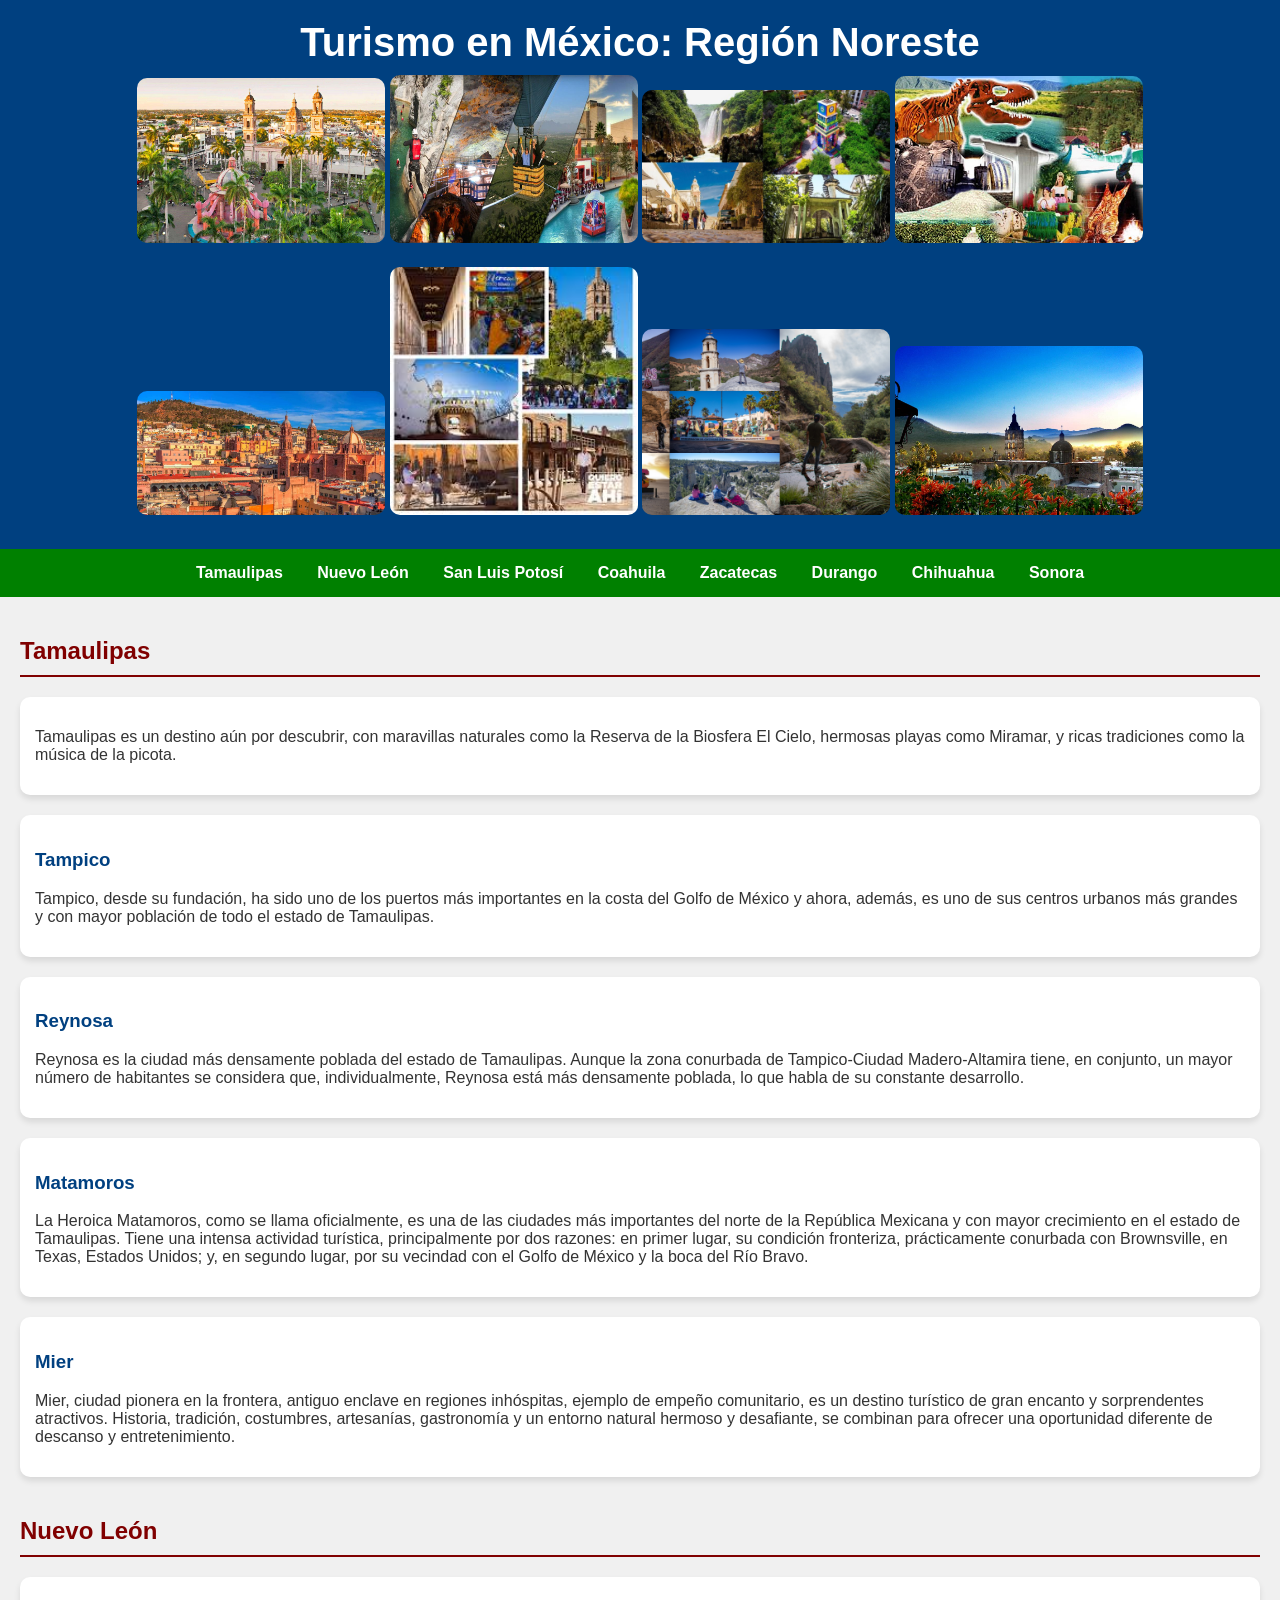
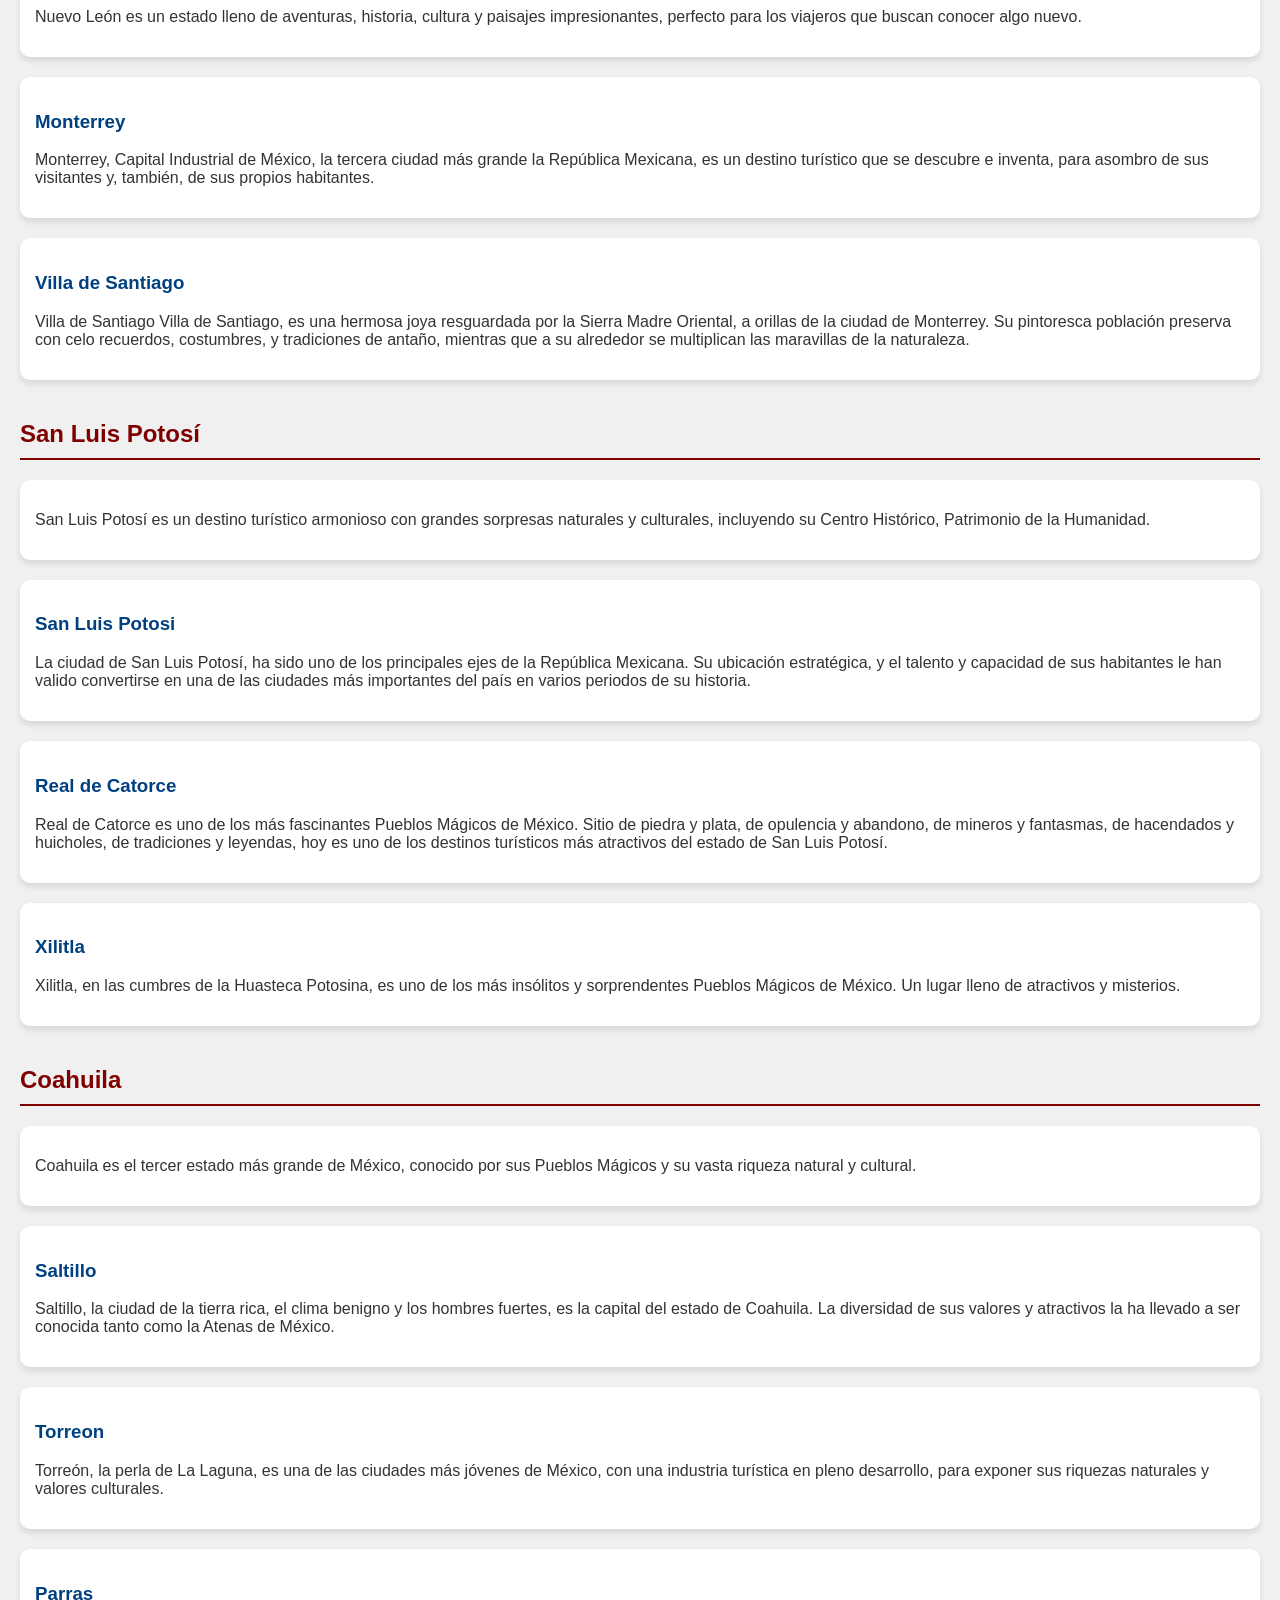
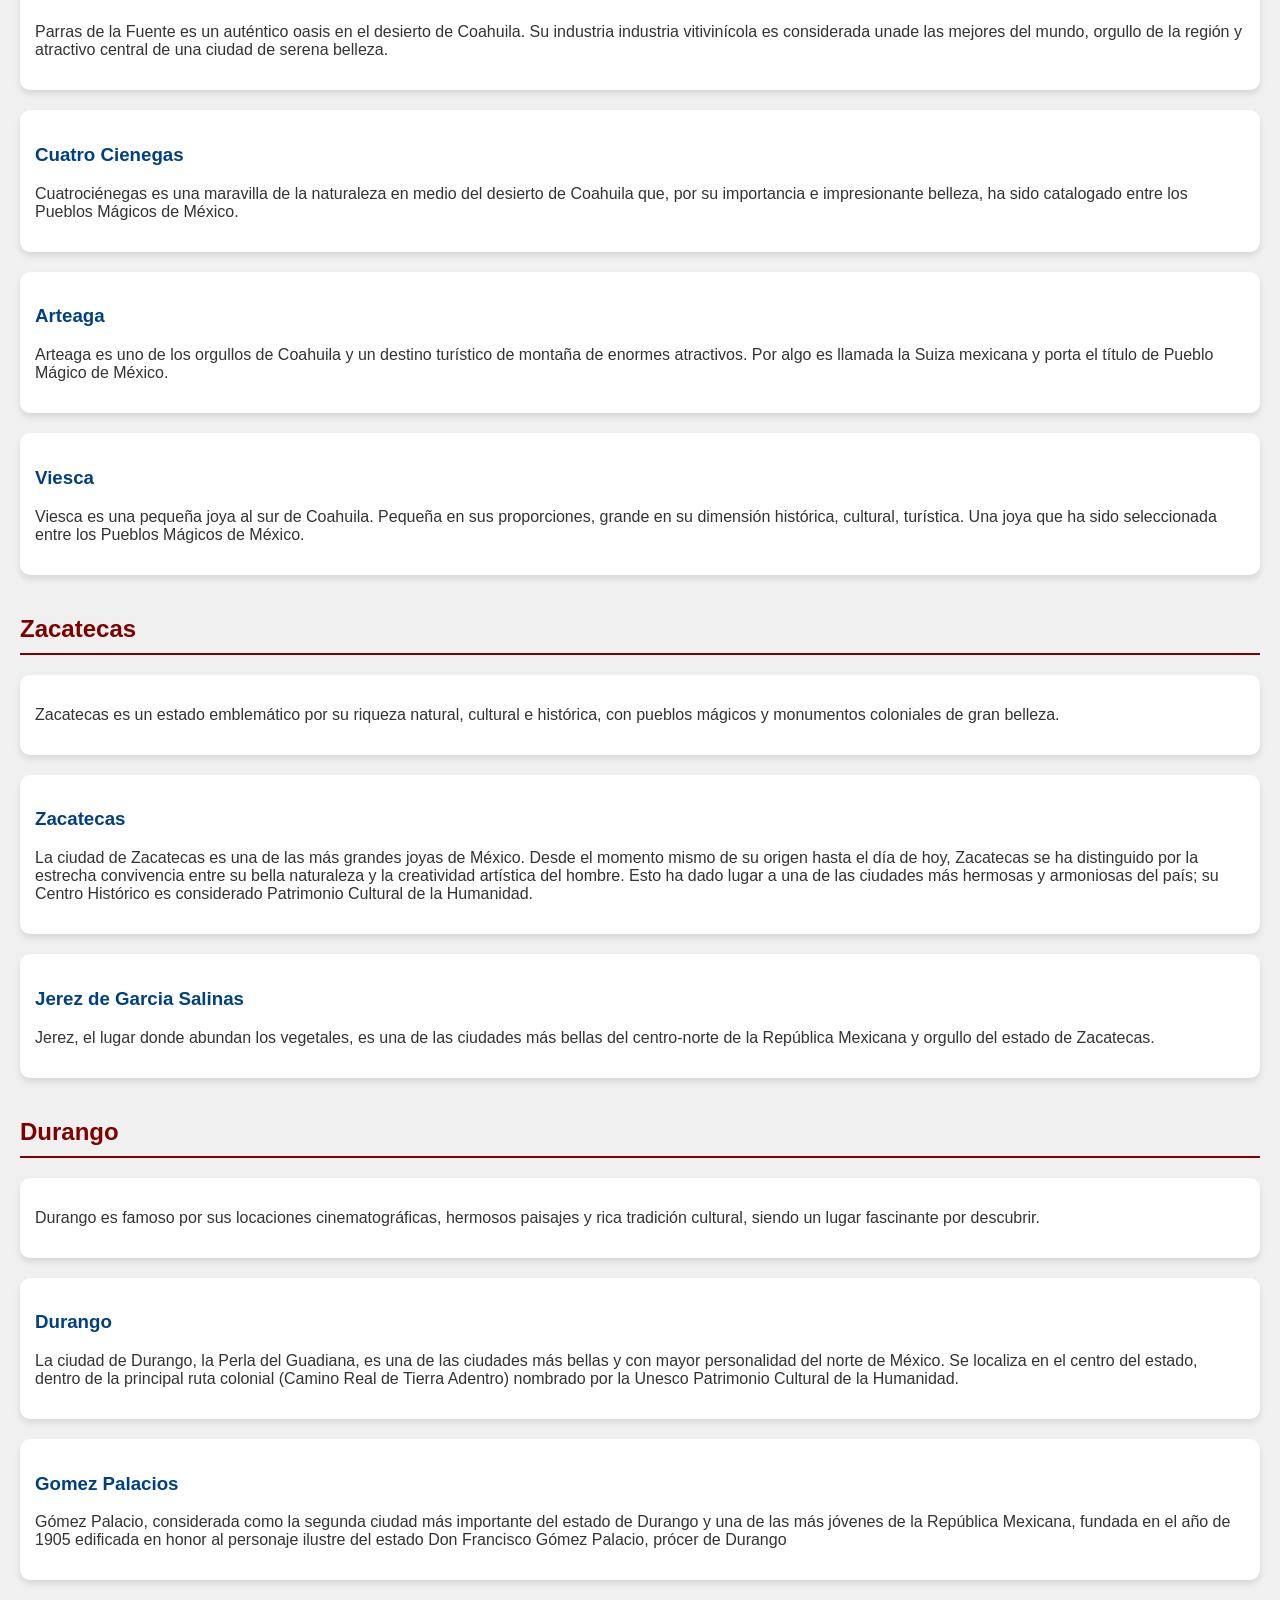
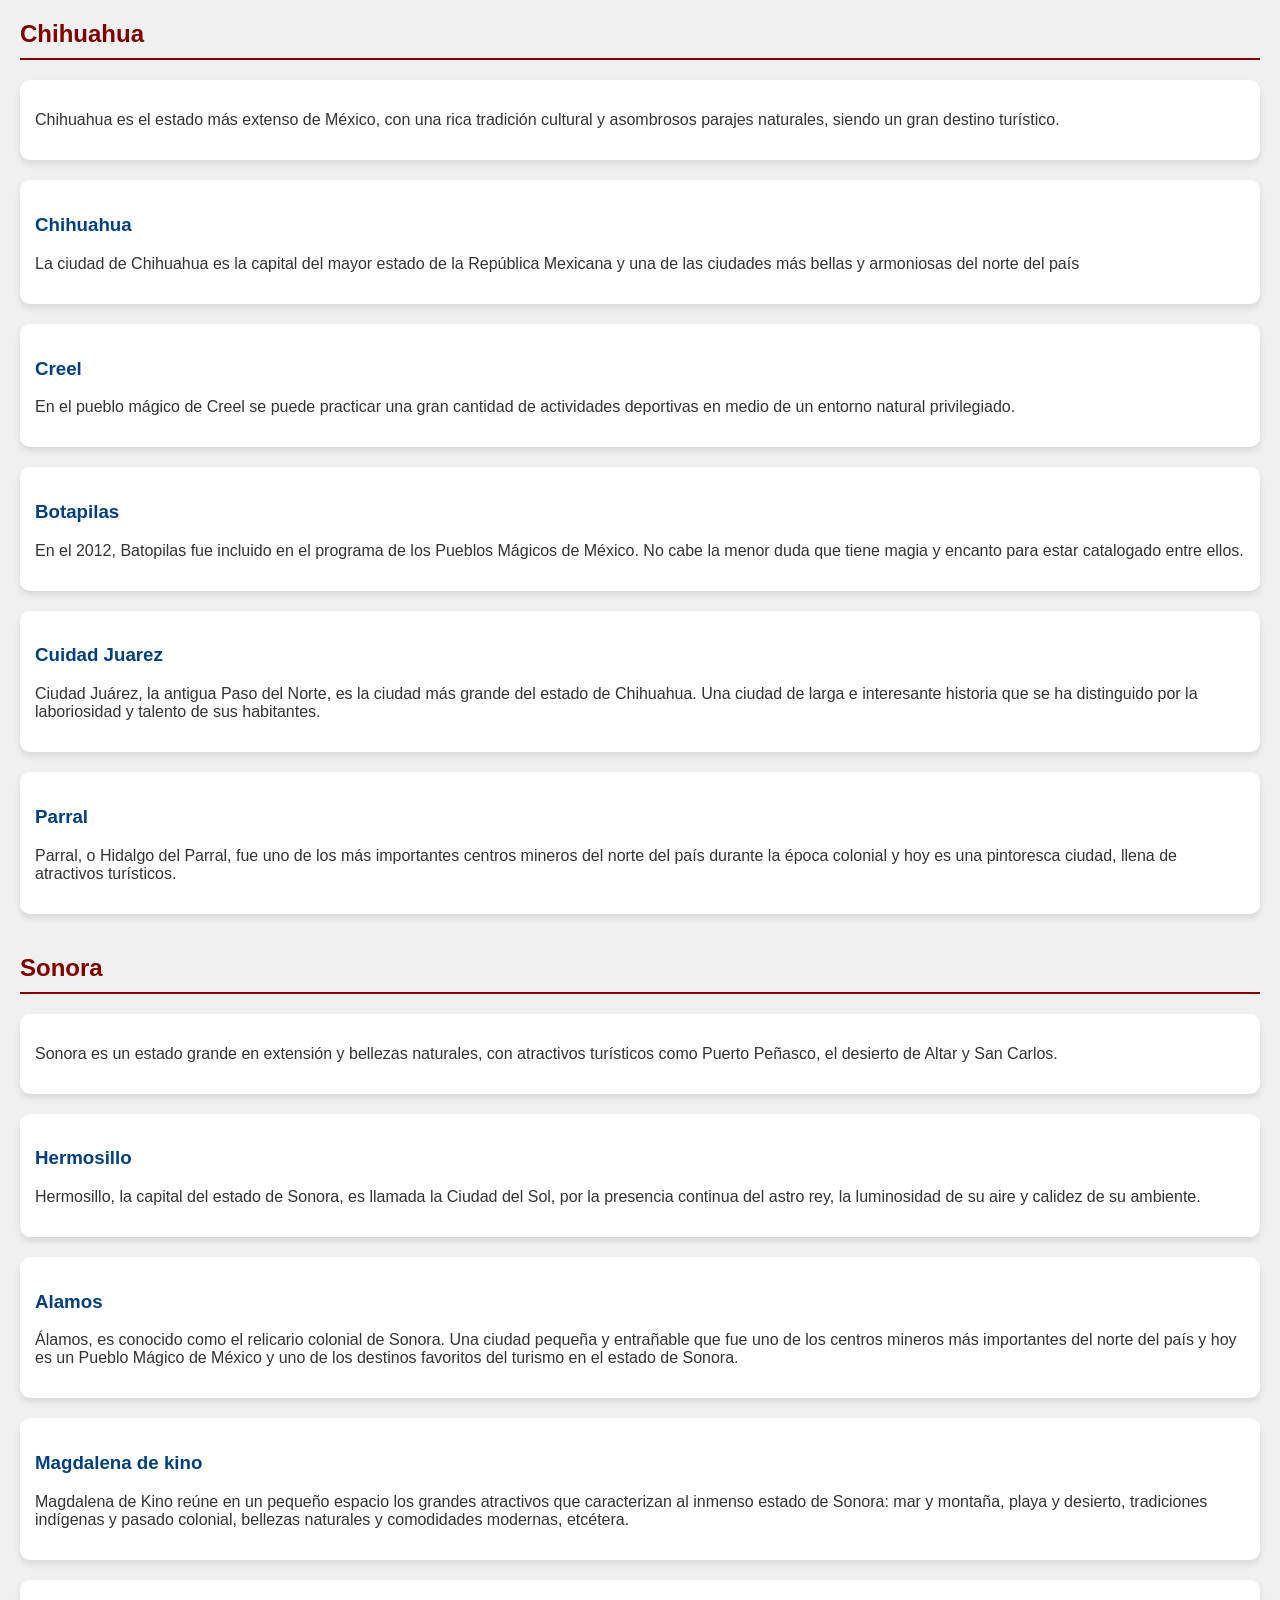
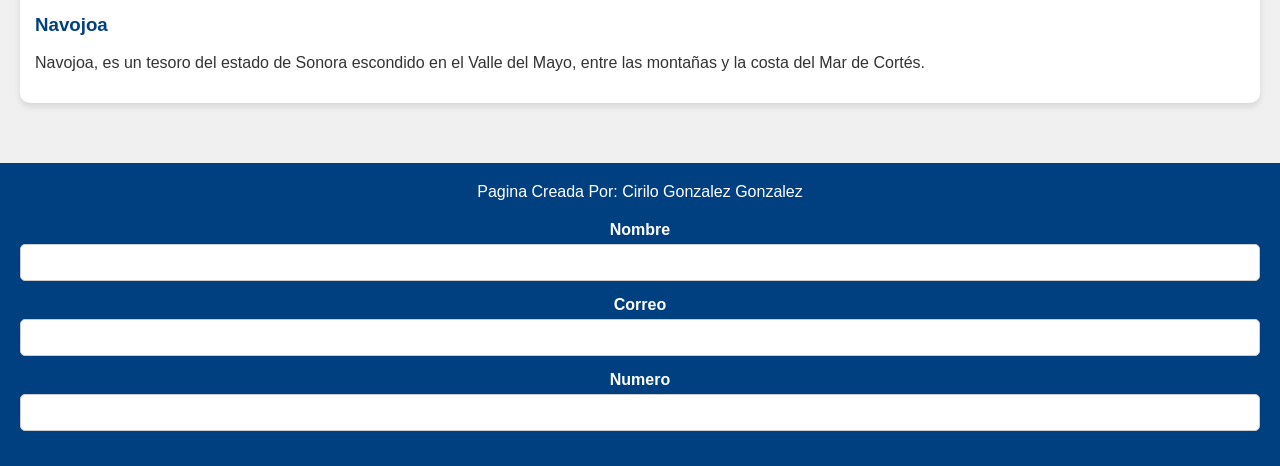
<file: index.html>
<!DOCTYPE html>
<html lang="es">
<head>
    <meta charset="UTF-8">
    <meta name="viewport" content="width=device-width, initial-scale=1.0">
    <link rel="stylesheet" href="style.css">
    <title>Turismo en México - Región Noreste</title>
</head>
<body>
    <header>
        <h1>Turismo en México: Región Noreste</h1>
        <img src="Image/Tamaulipas-Cover-01.jpg" alt="Tamaulipas">
        <img src="Image/NuevoLeon_Home_960x651 (2).jpg" alt="Nuevo León">
        <img src="Image/pueblos_mxgicos_de_san_luis_potosx_en_la_loterxa_nacional_1.jpg" alt="San Luis Potosi">
        <img src="Image/coahuila-turismo.jpg" alt="Coahuila">
        <img src="Image/Ciudad-de-Zacatecas-3.webp" alt="Zacatecas">
        <img src="Image/images.jfif" alt="Durango">
        <img src="Image/pueblos_magicos_chihuahua_cortesia.jpg_1757582420.jpg" alt="Chihuahua">
        <img src="Image/Sonora_Alamos_Home_960x651.jpg" alt="Sonora">
    </header>
    <nav>
        <ul>
            <li><a href="#Tamaulipas">Tamaulipas</a></li>
            <li><a href="#Nuevo-Leon">Nuevo León</a></li>
            <li><a href="#San-Luis-Potosi">San Luis Potosí</a></li>
            <li><a href="#Coahuila">Coahuila</a></li>
            <li><a href="#Zacatecas">Zacatecas</a></li>
            <li><a href="#Durango">Durango</a></li>
            <li><a href="#Chihuahua">Chihuahua</a></li>
            <li><a href="#Sonora">Sonora</a></li>
        </ul>
    </nav>
    <main>
        <section id="Tamaulipas">
            <h2>Tamaulipas</h2>
            <article><p>Tamaulipas es un destino aún por descubrir, con maravillas naturales como la Reserva de la Biosfera El Cielo, hermosas playas como Miramar, y ricas tradiciones como la música de la picota.
            </p></article>
            <article><h3>Tampico</h3>
            <p>Tampico, desde su fundación, ha sido uno de los puertos más importantes en la costa del Golfo de México y ahora, además, es uno de sus centros urbanos más grandes y con mayor población de todo el estado de Tamaulipas.</p></article>
            <article><h3>Reynosa</h3>
            <p>Reynosa es la ciudad más densamente poblada del estado de Tamaulipas. Aunque la zona conurbada de Tampico-Ciudad Madero-Altamira tiene, en conjunto, un mayor número de habitantes se considera que, individualmente, Reynosa está más densamente poblada, lo que habla de su constante desarrollo.</p></article>
            <article><h3>Matamoros</h3>
            <p>La Heroica Matamoros, como se llama oficialmente, es una de las ciudades más importantes del norte de la República Mexicana y con mayor crecimiento en el estado de Tamaulipas. Tiene una intensa actividad turística, principalmente por dos razones: en primer lugar, su condición fronteriza, prácticamente conurbada con Brownsville, en Texas, Estados Unidos; y, en segundo lugar, por su vecindad con el Golfo de México y la boca del Río Bravo.</p></article>
            <article><h3>Mier</h3>
            <p>Mier, ciudad pionera en la frontera, antiguo enclave en regiones inhóspitas, ejemplo de empeño comunitario, es un destino turístico de gran encanto y sorprendentes atractivos. Historia, tradición, costumbres, artesanías, gastronomía y un entorno natural hermoso y desafiante, se combinan para ofrecer una oportunidad diferente de descanso y entretenimiento.</p></article>
        </section>
        <section id="Nuevo-Leon">
            <h2>Nuevo León</h2>
            <article><p>Nuevo León es un estado lleno de aventuras, historia, cultura y paisajes impresionantes, perfecto para los viajeros que buscan conocer algo nuevo.</p></article>
            <article><h3>Monterrey</h3>
            <p>Monterrey, Capital Industrial de México, la tercera ciudad más grande la República Mexicana, es un destino turístico que se descubre e inventa, para asombro de sus visitantes y, también, de sus propios habitantes.</p></article>
            <article> <h3>Villa de Santiago</h3>
            <p>Villa de Santiago
                Villa de Santiago, es una hermosa joya resguardada por la Sierra Madre Oriental, a orillas de la ciudad de Monterrey. Su pintoresca población preserva con celo recuerdos, costumbres, y tradiciones de antaño, mientras que a su alrededor se multiplican las maravillas de la naturaleza.</p></article>
        </section>
        <section id="San-Luis-Potosi">
            <h2>San Luis Potosí</h2>
            <article><p>San Luis Potosí es un destino turístico armonioso con grandes sorpresas naturales y culturales, incluyendo su Centro Histórico, Patrimonio de la Humanidad.</p></article>
            <article> <h3>San Luis Potosi</h3>
            <p>La ciudad de San Luis Potosí, ha sido uno de los principales ejes de la República Mexicana. Su ubicación estratégica, y el talento y capacidad de sus habitantes le han valido convertirse en una de las ciudades más importantes del país en varios periodos de su historia.</p></article>
           <article><h3>Real de Catorce</h3>
            <p>Real de Catorce es uno de los más fascinantes Pueblos Mágicos de México. Sitio de piedra y plata, de opulencia y abandono, de mineros y fantasmas, de hacendados y huicholes, de tradiciones y leyendas, hoy es uno de los destinos turísticos más atractivos del estado de San Luis Potosí.</p></article>
            <article> <h3>Xilitla</h3>
            <p>Xilitla, en las cumbres de la Huasteca Potosina, es uno de los más insólitos y sorprendentes Pueblos Mágicos de México. Un lugar lleno de atractivos y misterios.</p></article>
        </section>
        <section id="Coahuila">
            <h2>Coahuila</h2>
            <article><p>Coahuila es el tercer estado más grande de México, conocido por sus Pueblos Mágicos y su vasta riqueza natural y cultural.</p></article>
            <article> <h3>Saltillo</h3>
            <p>Saltillo, la ciudad de la tierra rica, el clima benigno y los hombres fuertes, es la capital del estado de Coahuila. La diversidad de sus valores y atractivos la ha llevado a ser conocida tanto como la Atenas de México.</p></article>
           <article><h3>Torreon</h3>
            <p>Torreón, la perla de La Laguna, es una de las ciudades más jóvenes de México, con una industria turística en pleno desarrollo, para exponer sus riquezas naturales y valores culturales.</p></article>
            <article><h3>Parras</h3>
            <p>Parras de la Fuente es un auténtico oasis en el desierto de Coahuila. Su industria industria vitivinícola es considerada unade las mejores del mundo, orgullo de la región y atractivo central de una ciudad de serena belleza.</p></article>
            <article> <h3>Cuatro Cienegas</h3>
            <p>Cuatrociénegas es una maravilla de la naturaleza en medio del desierto de Coahuila que, por su importancia e impresionante belleza, ha sido catalogado entre los Pueblos Mágicos de México.</p></article>
           <article><h3>Arteaga</h3>
            <p>Arteaga es uno de los orgullos de Coahuila y un destino turístico de montaña de enormes atractivos. Por algo es llamada la Suiza mexicana y porta el título de Pueblo Mágico de México.</p></article>
            <article> <h3>Viesca</h3>
            <p>Viesca es una pequeña joya al sur de Coahuila. Pequeña en sus proporciones, grande en su dimensión histórica, cultural, turística. Una joya que ha sido seleccionada entre los Pueblos Mágicos de México.</p></article>
        </section>
        <section id="Zacatecas">
            <h2>Zacatecas</h2>
            <article><p>Zacatecas es un estado emblemático por su riqueza natural, cultural e histórica, con pueblos mágicos y monumentos coloniales de gran belleza.</p></article>
            <article><h3>Zacatecas</h3>
            <p>La ciudad de Zacatecas es una de las más grandes joyas de México. Desde el momento mismo de su origen hasta el día de hoy, Zacatecas se ha distinguido por la estrecha convivencia entre su bella naturaleza y la creatividad artística del hombre. Esto ha dado lugar a una de las ciudades más hermosas y armoniosas del país; su Centro Histórico es considerado Patrimonio Cultural de la Humanidad.</p></article>
            <article><h3>Jerez de Garcia Salinas</h3>
            <p>Jerez, el lugar donde abundan los vegetales, es una de las ciudades más bellas del centro-norte de la República Mexicana y orgullo del estado de Zacatecas.</p></article>   
        </section>
        <section id="Durango">
            <h2>Durango</h2>
            <article><p>Durango es famoso por sus locaciones cinematográficas, hermosos paisajes y rica tradición cultural, siendo un lugar fascinante por descubrir.</p></article>
            <article> <h3>Durango</h3>
            <p>La ciudad de Durango, la Perla del Guadiana, es una de las ciudades más bellas y con mayor personalidad del norte de México. Se localiza en el centro del estado, dentro de la principal ruta colonial (Camino Real de Tierra Adentro) nombrado por la Unesco Patrimonio Cultural de la Humanidad.</p></article>
           <article><h3>Gomez Palacios</h3>
            <p>Gómez Palacio, considerada como la segunda ciudad más importante del estado de Durango y una de las más jóvenes de la República Mexicana, fundada en el año de 1905 edificada en honor al personaje ilustre del estado Don Francisco Gómez Palacio, prócer de Durango
            </p></article>
        </section>
        <section id="Chihuahua">
            <h2>Chihuahua</h2>
            <article> <p>Chihuahua es el estado más extenso de México, con una rica tradición cultural y asombrosos parajes naturales, siendo un gran destino turístico.</p></article>
           <article><h3>Chihuahua</h3>
            <p>La ciudad de Chihuahua es la capital del mayor estado de la República Mexicana y una de las ciudades más bellas y armoniosas del norte del país</p></article>
            <article><h3>Creel</h3>
            <p>En el pueblo mágico de Creel se puede practicar una gran cantidad de actividades deportivas en medio de un entorno natural privilegiado.</p></article>
            <article><h3>Botapilas</h3>
            <p>En el 2012, Batopilas fue incluido en el programa de los Pueblos Mágicos de México. No cabe la menor duda que tiene magia y encanto para estar catalogado entre ellos.</p></article>
            <article><h3>Cuidad Juarez</h3>
            <p>Ciudad Juárez, la antigua Paso del Norte, es la ciudad más grande del estado de Chihuahua. Una ciudad de larga e interesante historia que se ha distinguido por la laboriosidad y talento de sus habitantes.</p></article>
            <article>  <h3>Parral</h3>
            <p>Parral, o Hidalgo del Parral, fue uno de los más importantes centros mineros del norte del país durante la época colonial y hoy es una pintoresca ciudad, llena de atractivos turísticos.</p></article>
        </section>
        <section id="Sonora">
            <h2>Sonora</h2>
            <article><p>Sonora es un estado grande en extensión y bellezas naturales, con atractivos turísticos como Puerto Peñasco, el desierto de Altar y San Carlos.</p></article>
            <article><h3>Hermosillo</h3>
            <p>Hermosillo, la capital del estado de Sonora, es llamada la Ciudad del Sol, por la presencia continua del astro rey, la luminosidad de su aire y calidez de su ambiente.</p></article>
            <article><h3>Alamos</h3>
            <p>Álamos, es conocido como el relicario colonial de Sonora. Una ciudad pequeña y entrañable que fue uno de los centros mineros más importantes del norte del país y hoy es un Pueblo Mágico de México y uno de los destinos favoritos del turismo en el estado de Sonora.</p></article>
            <article><h3>Magdalena de kino</h3>
            <p>Magdalena de Kino reúne en un pequeño espacio los grandes atractivos que caracterizan al inmenso estado de Sonora: mar y montaña, playa y desierto, tradiciones indígenas y pasado colonial, bellezas naturales y comodidades modernas, etcétera.</p></article>
            <article><h3>Navojoa</h3>
            <p>Navojoa, es un tesoro del estado de Sonora escondido en el Valle del Mayo, entre las montañas y la costa del Mar de Cortés.</p></article>
        </section>
    </main>
    <footer>
        <p>Pagina Creada Por: Cirilo Gonzalez Gonzalez</p>
        <form action="">
            <label for="firstName">Nombre</label>
            <input type="text" name="firstName" id="">
            <label for="e-mail">Correo</label>
            <input type="email" name="e-mail" id="">
            <label for="Cel">Numero</label>
            <input type="number" name="Cel" id="">
        </form>
    </footer>
</body>
</html>
</file>
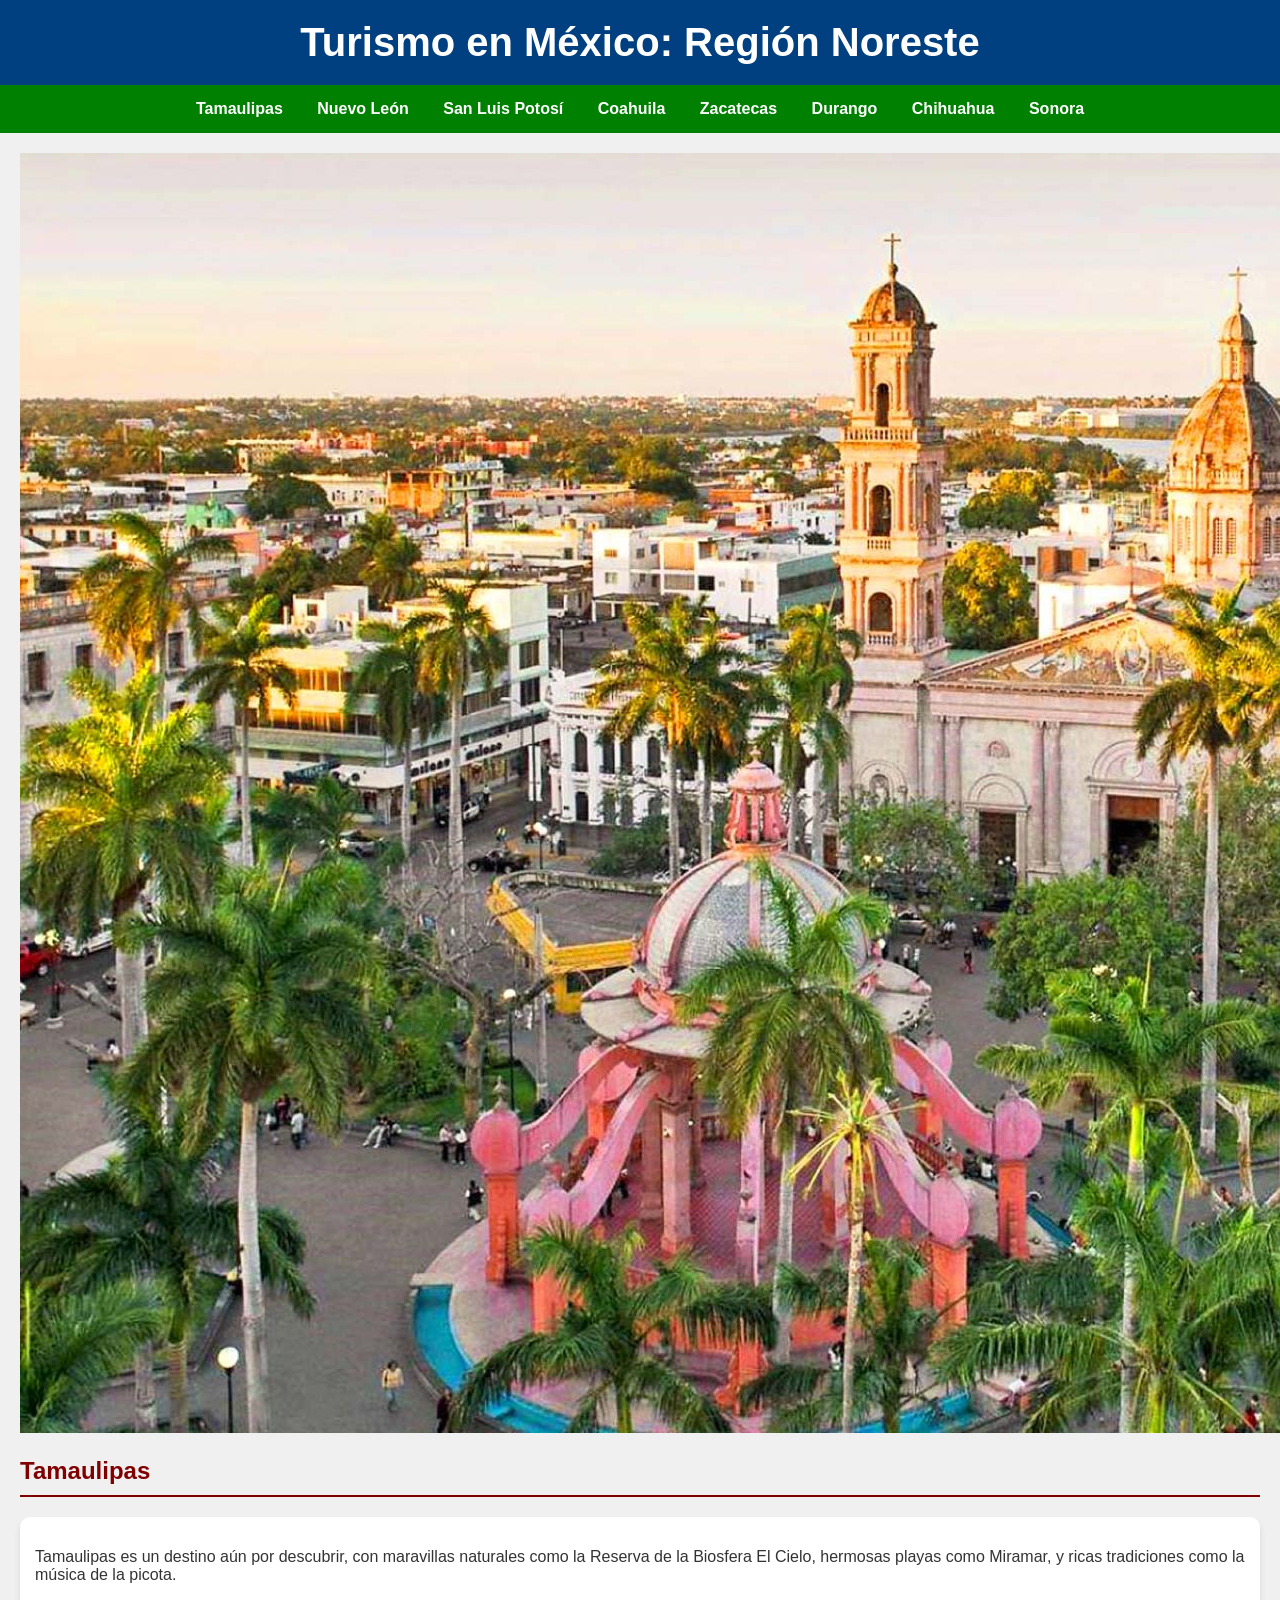
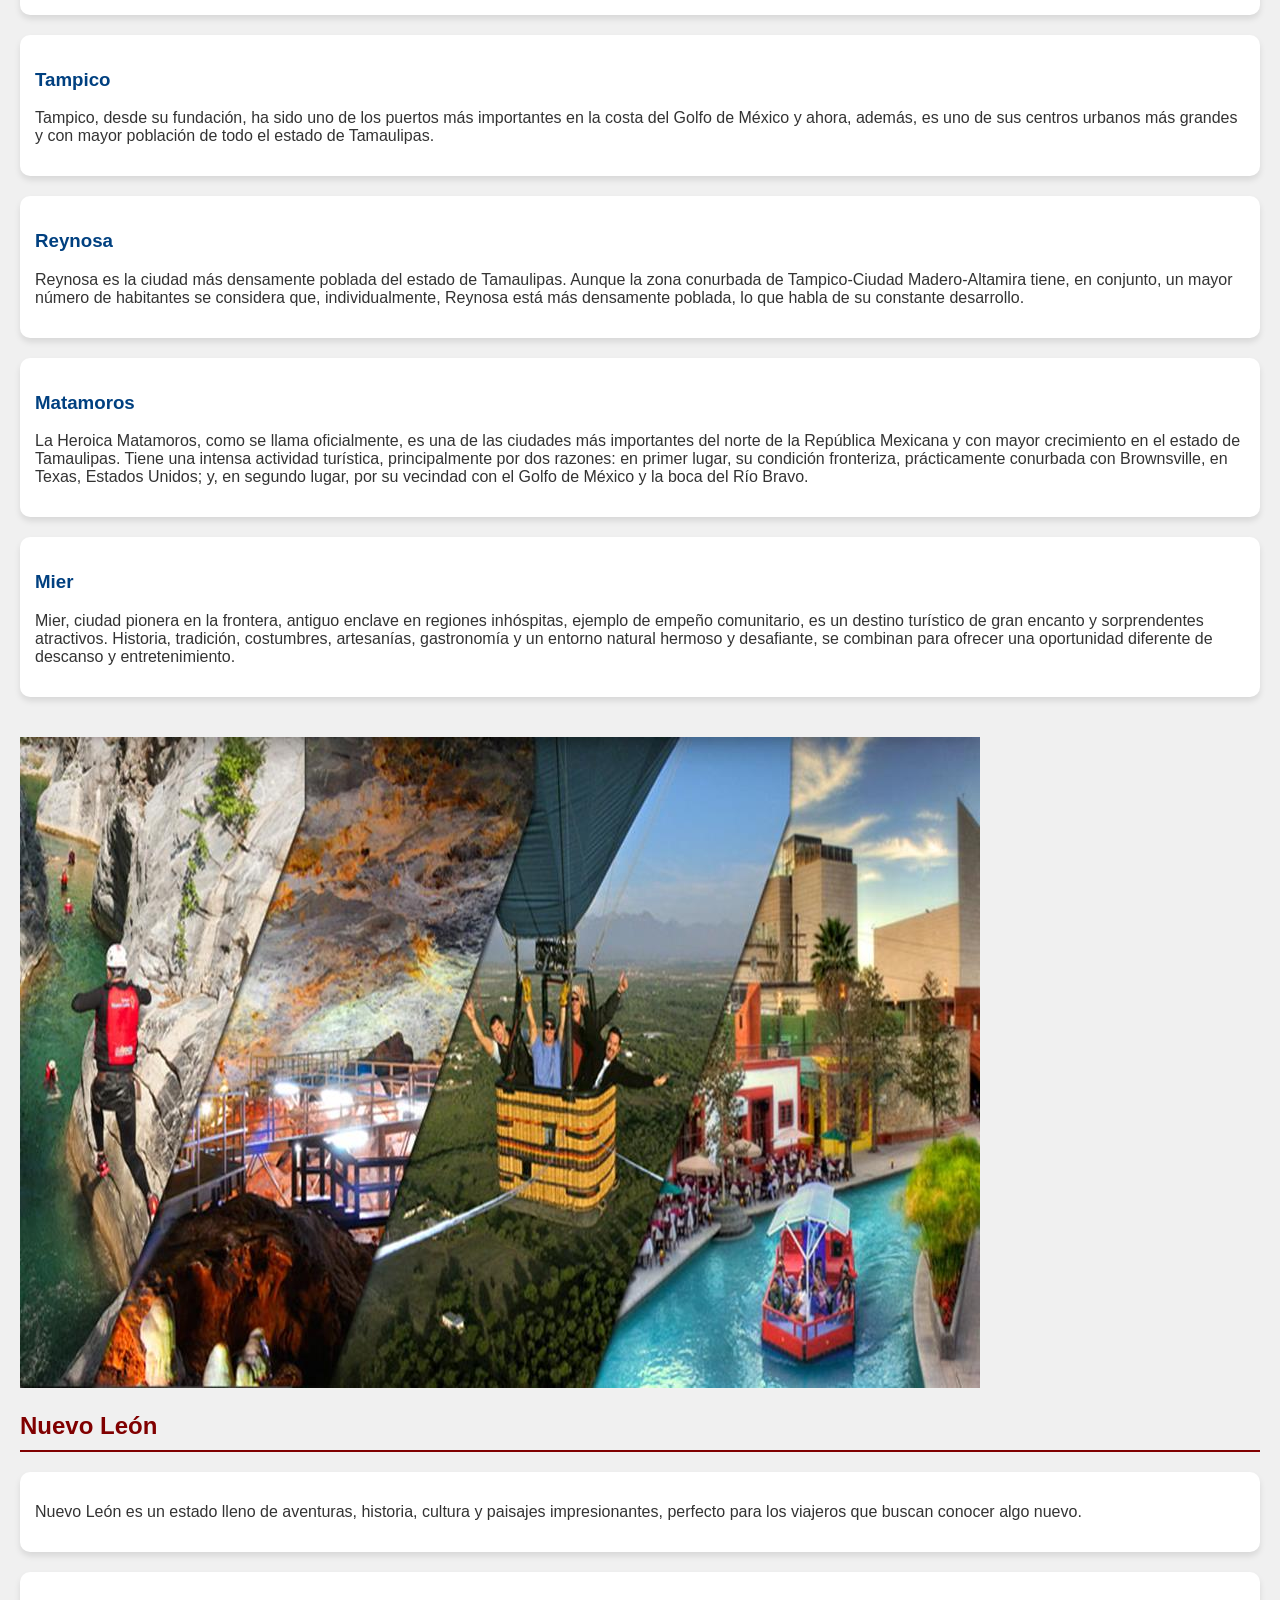
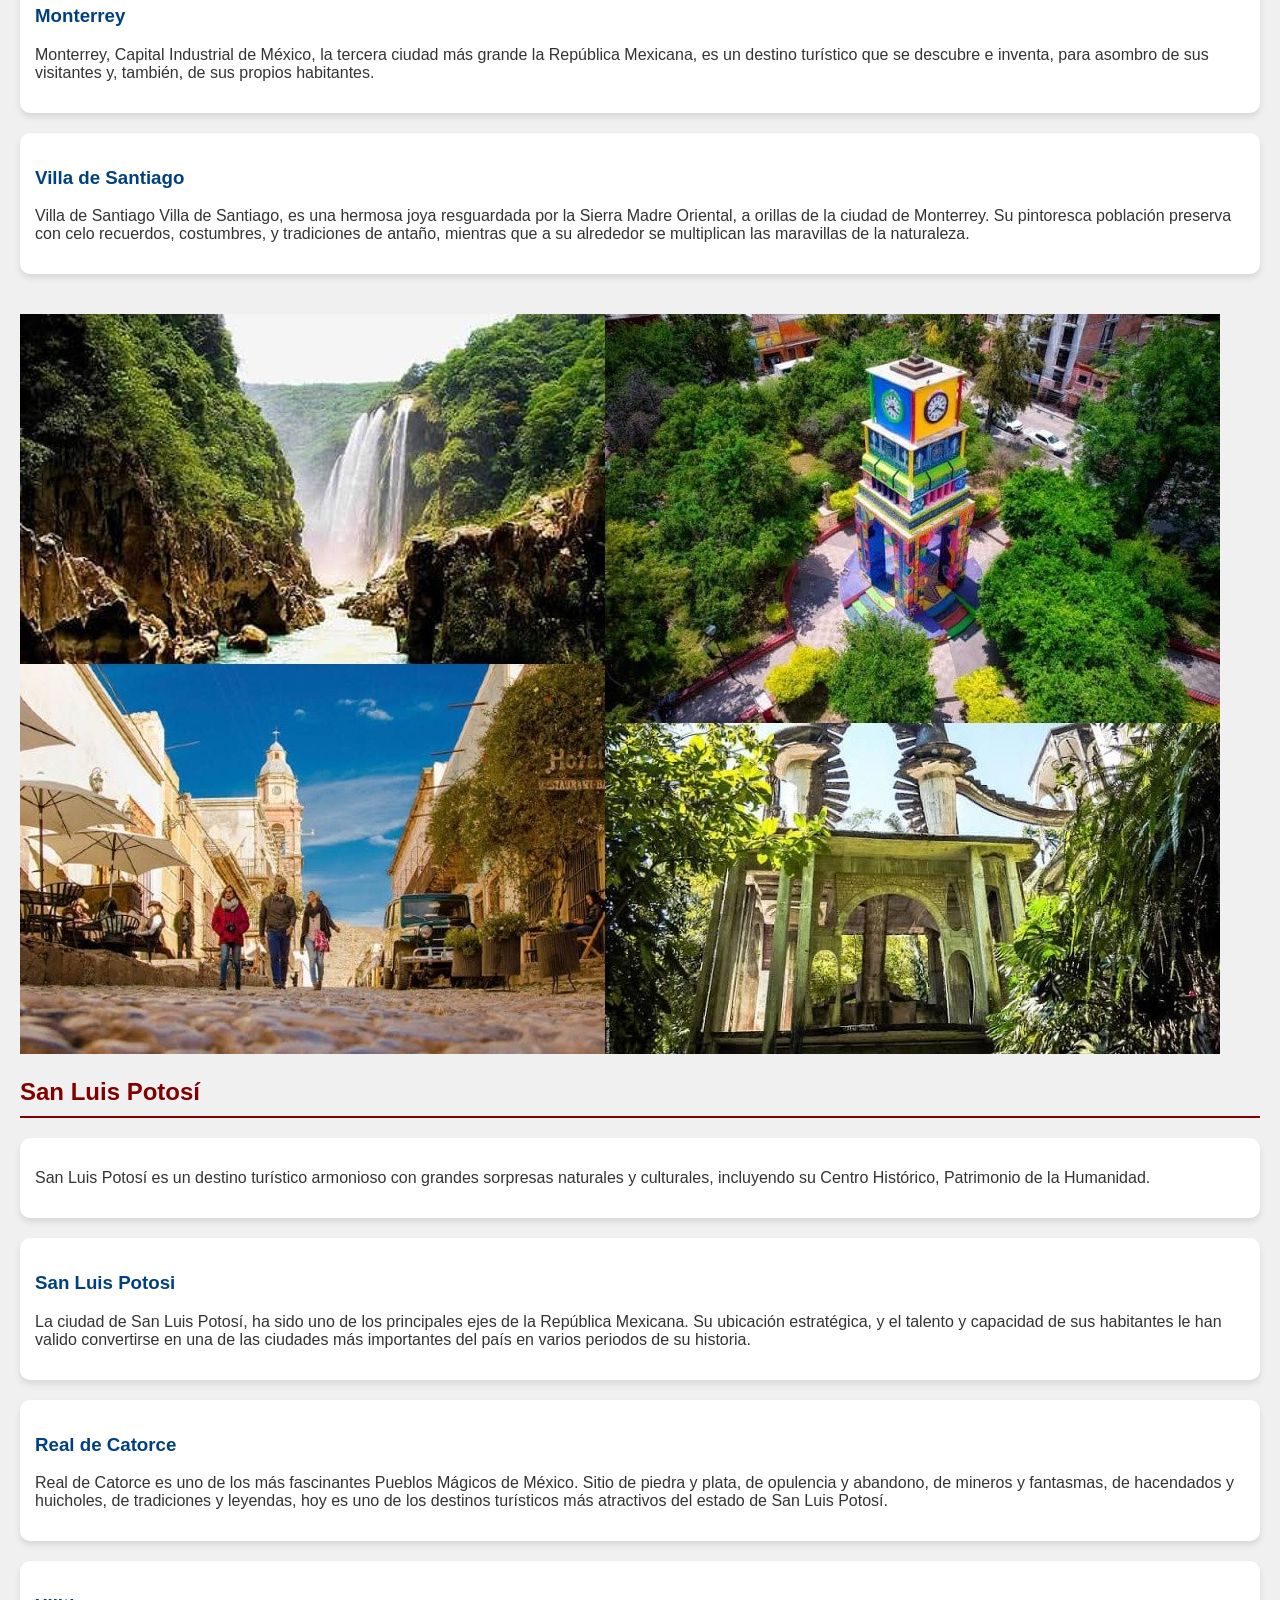
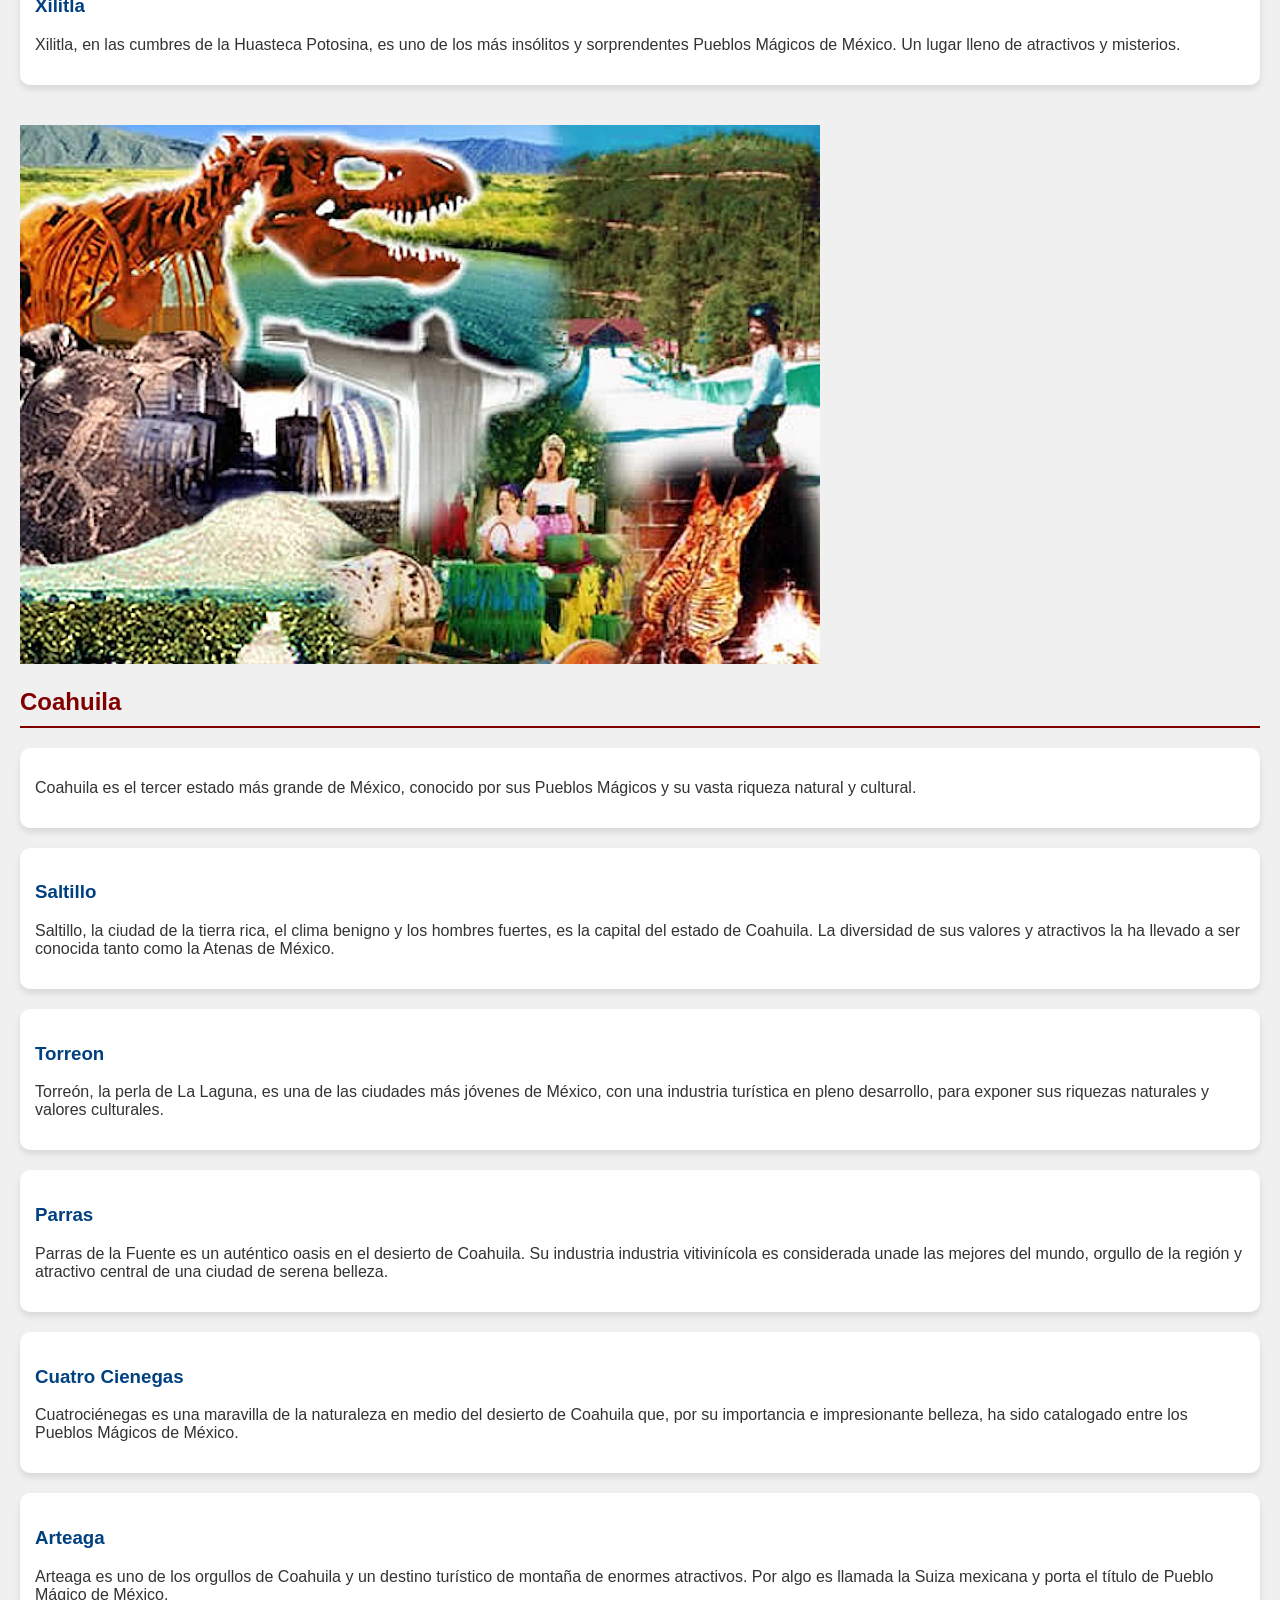
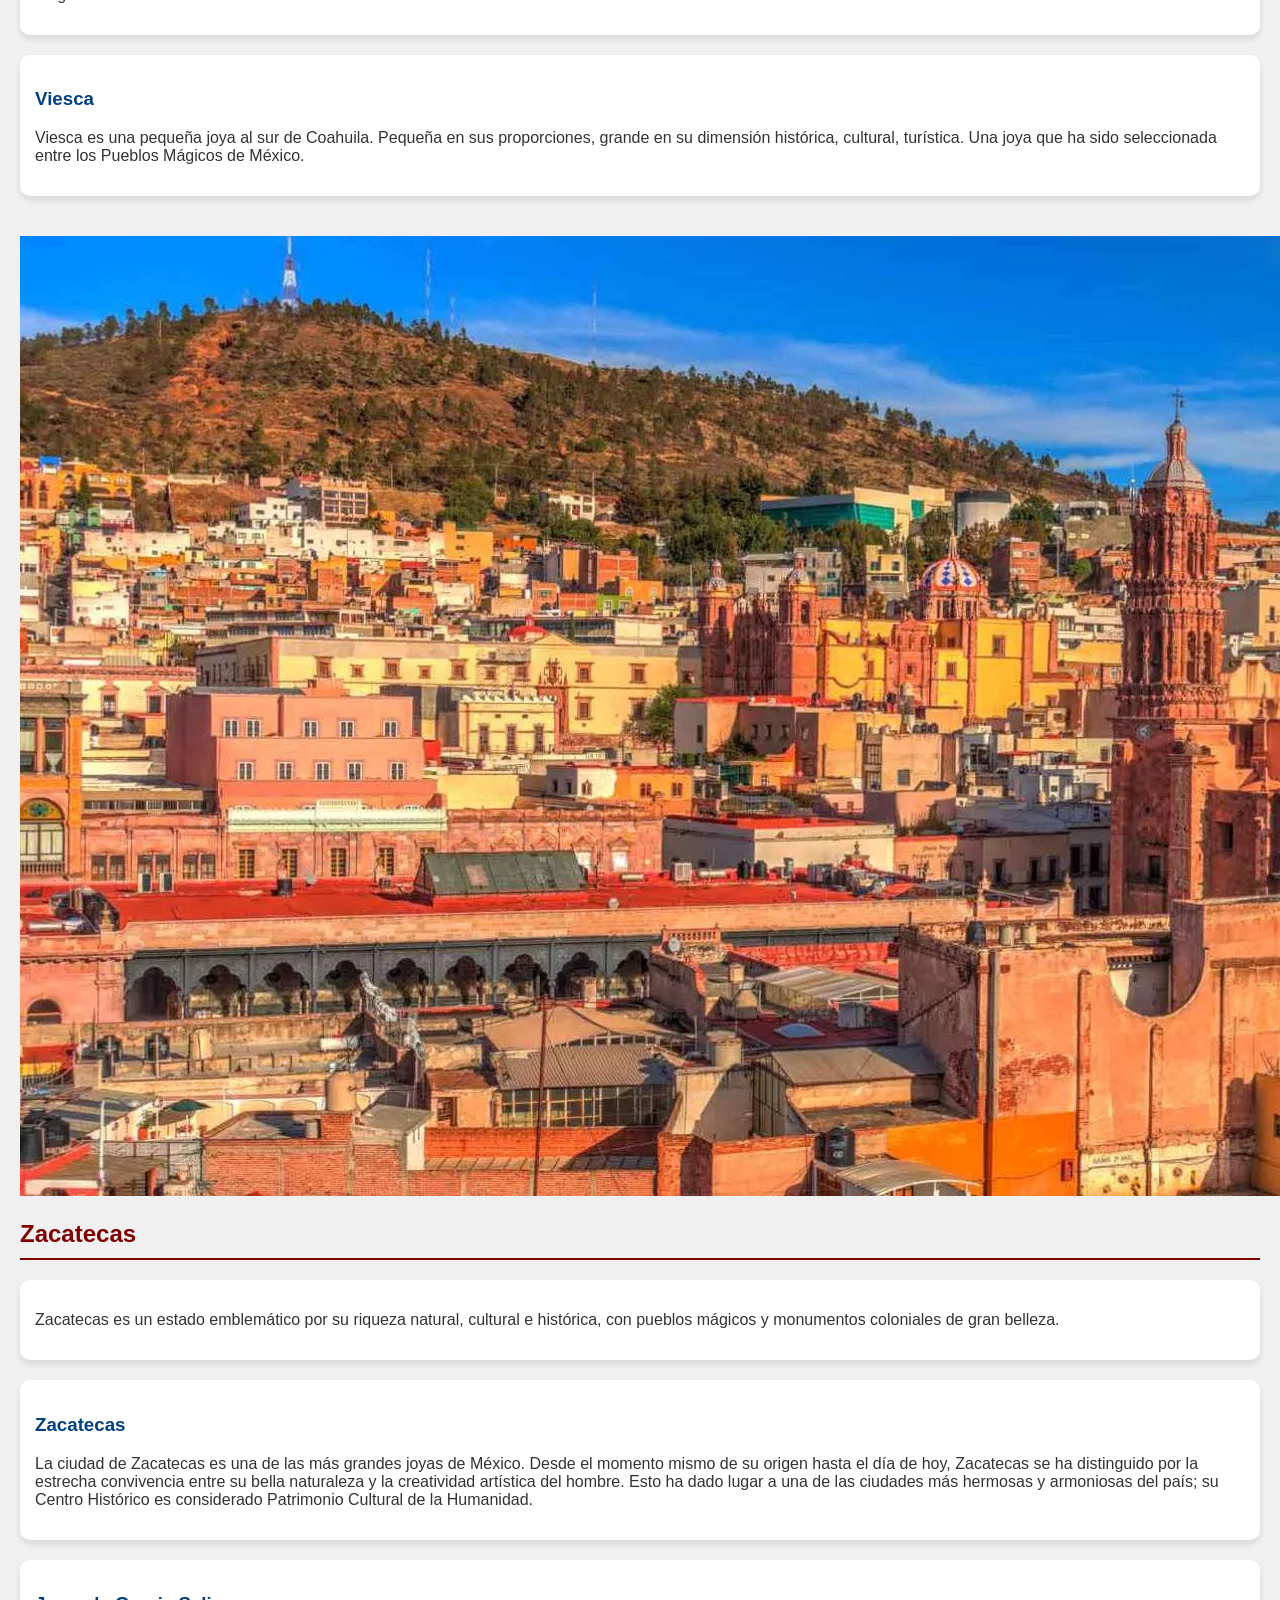
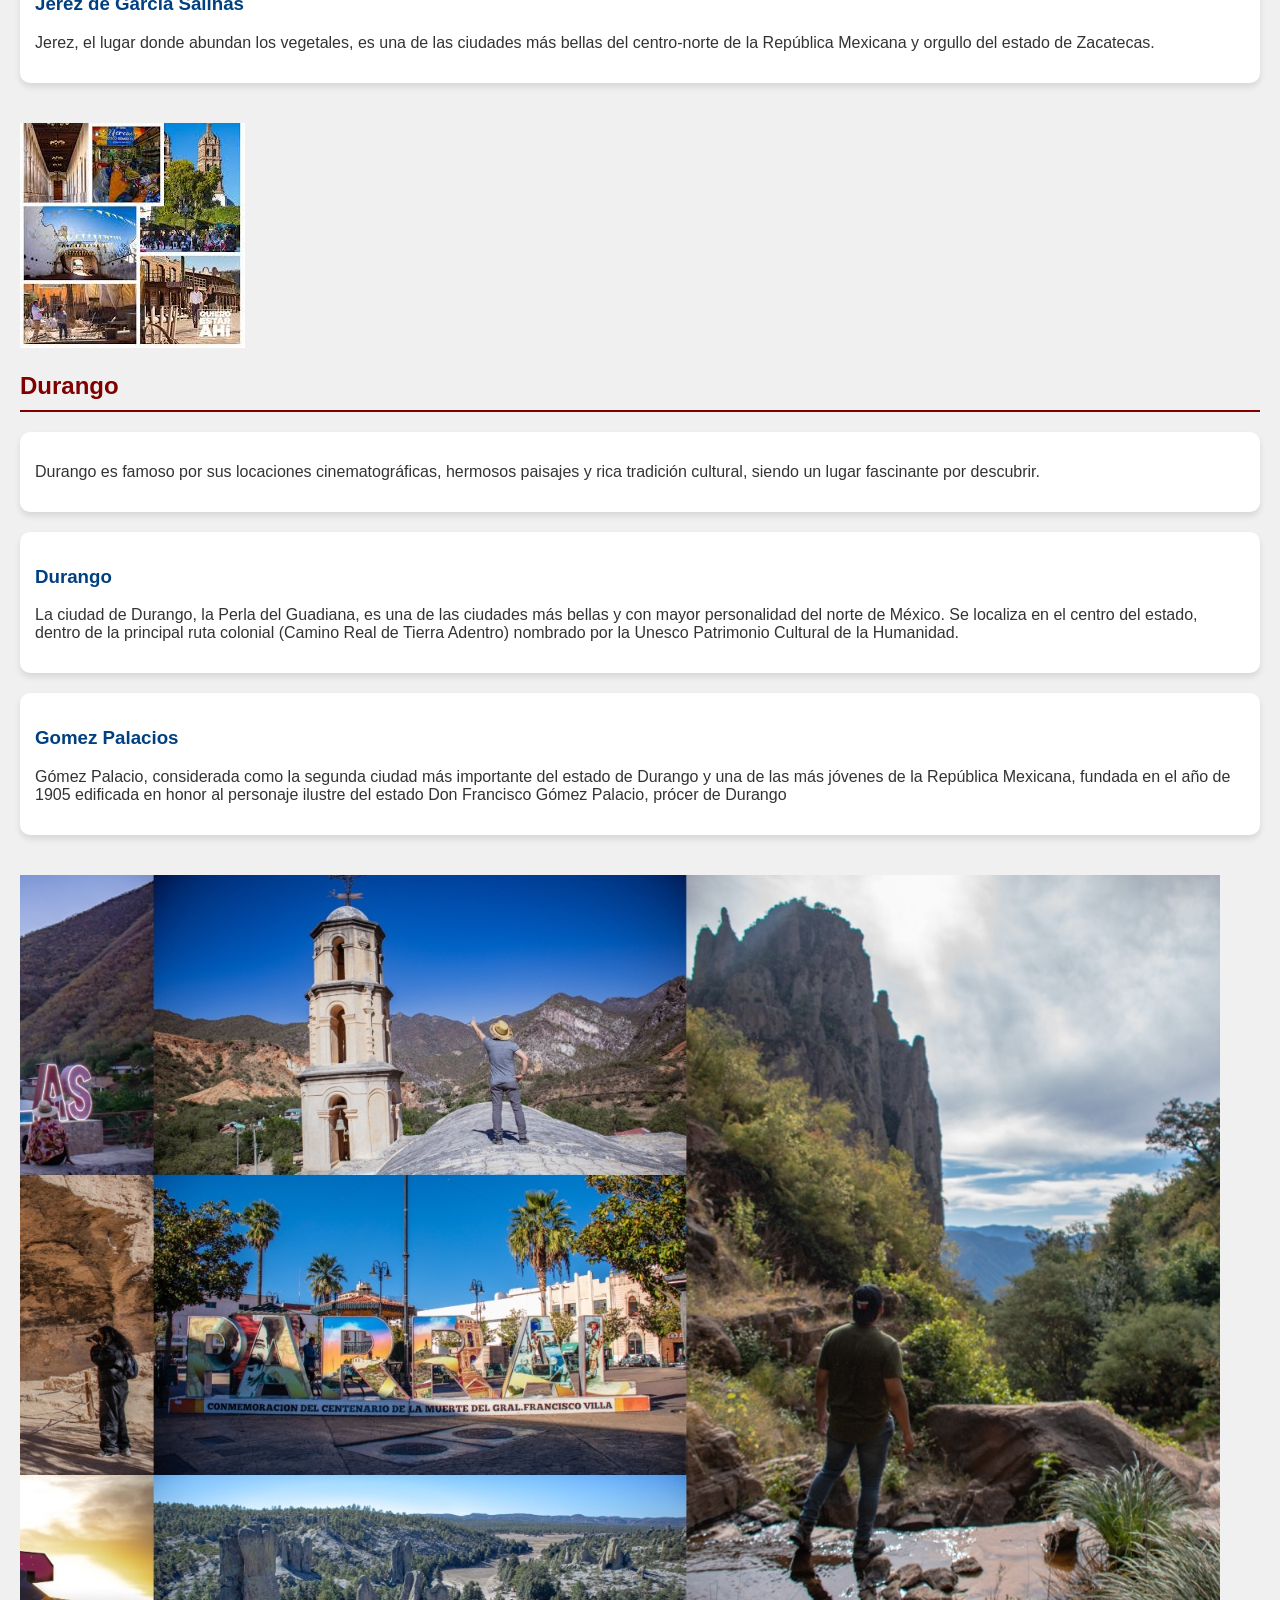
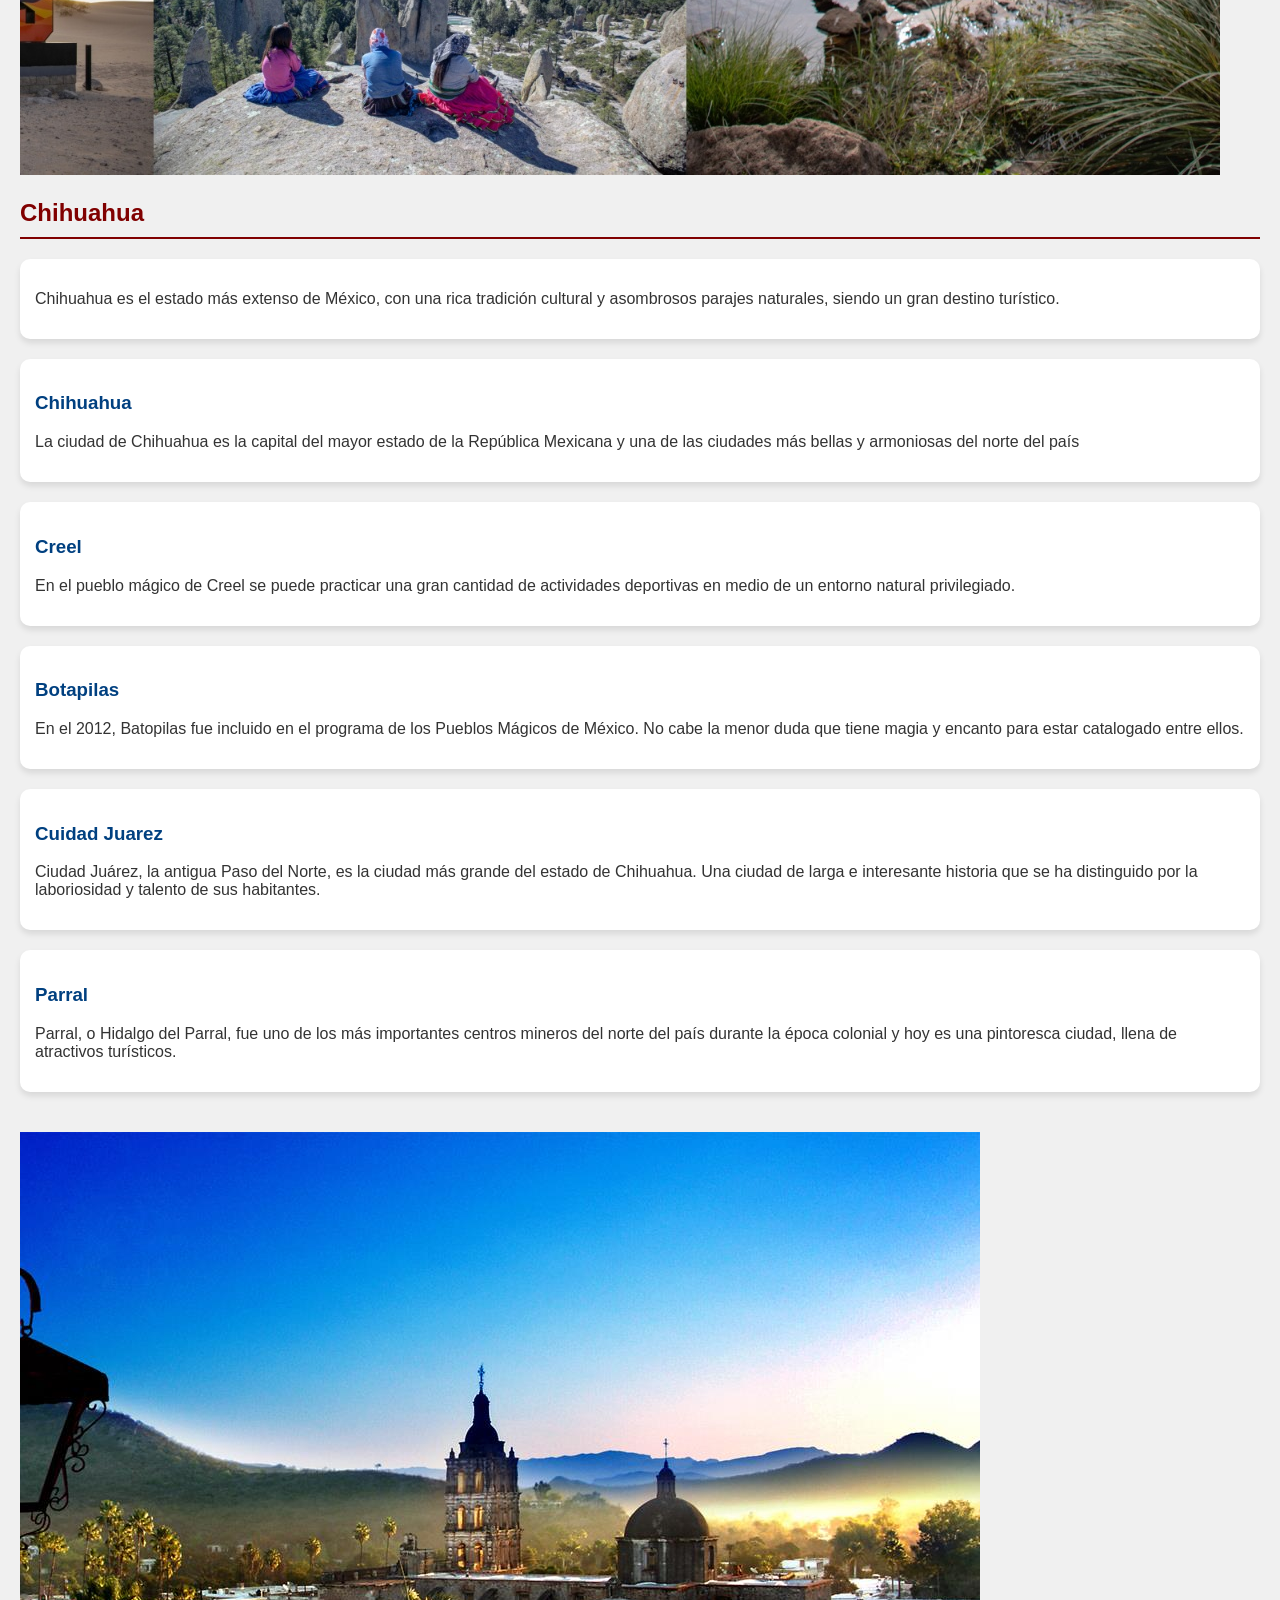
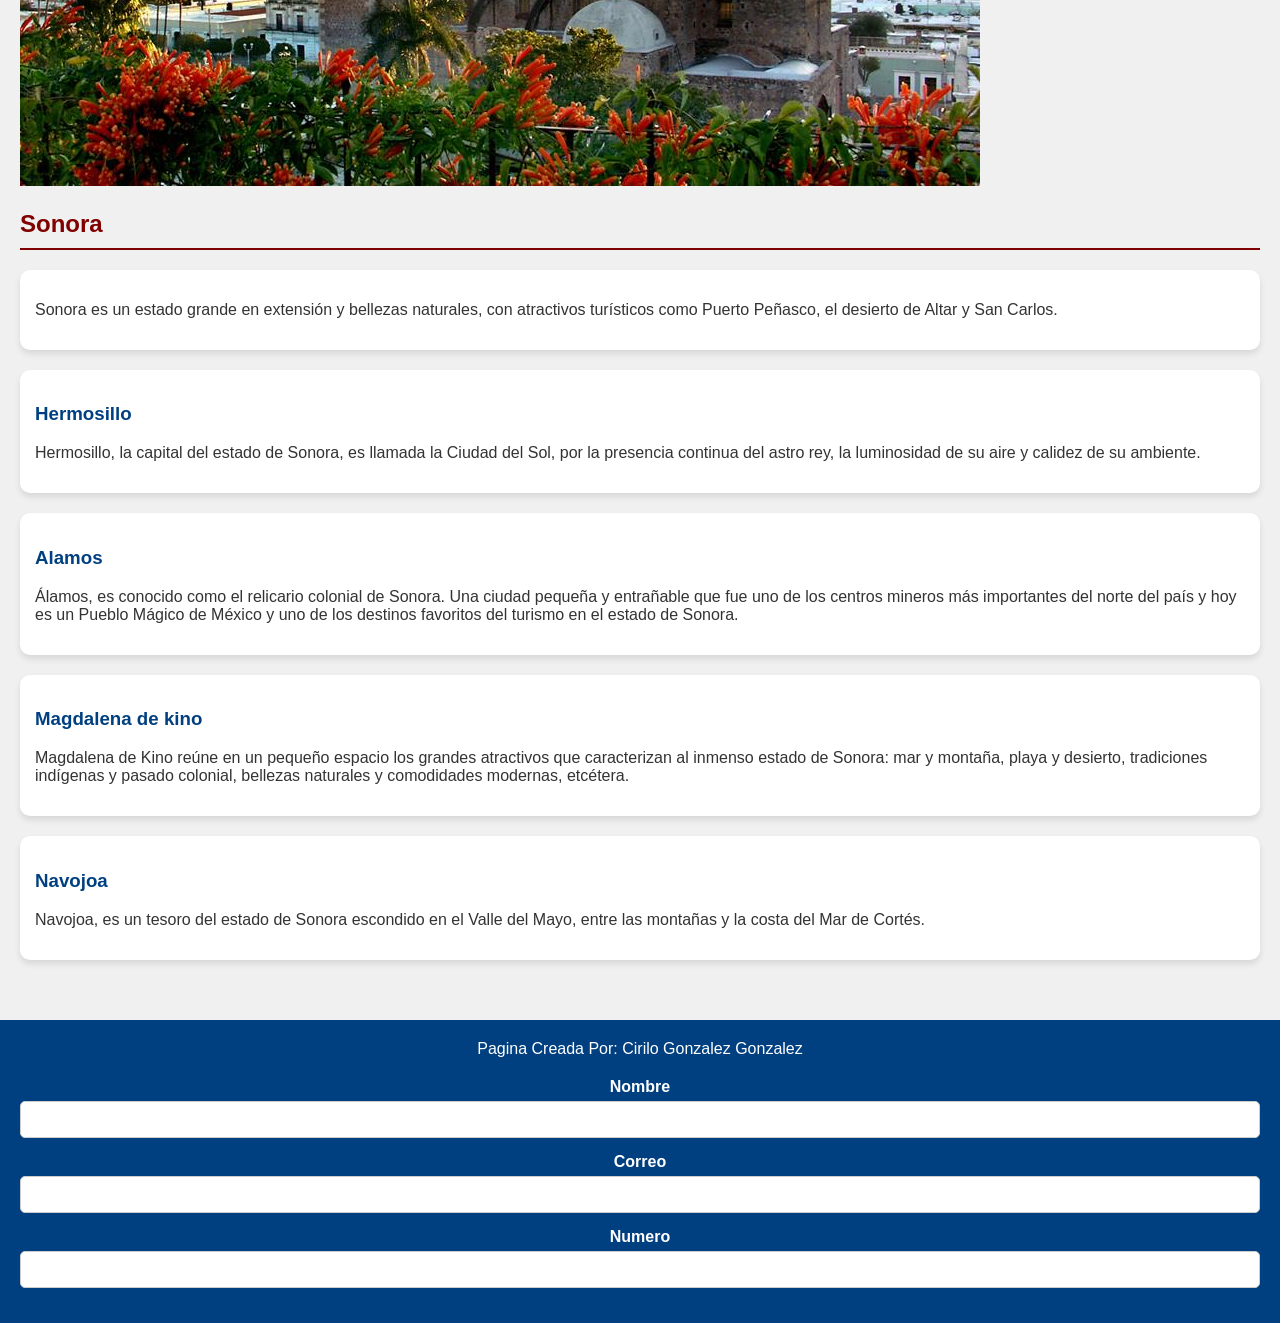
<file: Noreste.html>
<!DOCTYPE html>
<html lang="es">
<head>
    <meta charset="UTF-8">
    <meta name="viewport" content="width=device-width, initial-scale=1.0">
    <link rel="stylesheet" href="style.css">
    <title>Turismo en México - Región Noreste</title>
</head>
<body>
    <header>
        <h1>Turismo en México: Región Noreste</h1>
    </header>
    <nav>
        <ul>
            <li><a href="#Tamaulipas">Tamaulipas</a></li>
            <li><a href="#Nuevo-Leon">Nuevo León</a></li>
            <li><a href="#San-Luis-Potosi">San Luis Potosí</a></li>
            <li><a href="#Coahuila">Coahuila</a></li>
            <li><a href="#Zacatecas">Zacatecas</a></li>
            <li><a href="#Durango">Durango</a></li>
            <li><a href="#Chihuahua">Chihuahua</a></li>
            <li><a href="#Sonora">Sonora</a></li>
        </ul>
    </nav>
    <main>
        <section id="Tamaulipas">
            <img src="Image/Tamaulipas-Cover-01.jpg" alt="Tamaulipas">
            <h2>Tamaulipas</h2>
            <article><p>Tamaulipas es un destino aún por descubrir, con maravillas naturales como la Reserva de la Biosfera El Cielo, hermosas playas como Miramar, y ricas tradiciones como la música de la picota.
            </p></article>
            <article><h3>Tampico</h3>
            <p>Tampico, desde su fundación, ha sido uno de los puertos más importantes en la costa del Golfo de México y ahora, además, es uno de sus centros urbanos más grandes y con mayor población de todo el estado de Tamaulipas.</p></article>
            <article><h3>Reynosa</h3>
            <p>Reynosa es la ciudad más densamente poblada del estado de Tamaulipas. Aunque la zona conurbada de Tampico-Ciudad Madero-Altamira tiene, en conjunto, un mayor número de habitantes se considera que, individualmente, Reynosa está más densamente poblada, lo que habla de su constante desarrollo.</p></article>
            <article><h3>Matamoros</h3>
            <p>La Heroica Matamoros, como se llama oficialmente, es una de las ciudades más importantes del norte de la República Mexicana y con mayor crecimiento en el estado de Tamaulipas. Tiene una intensa actividad turística, principalmente por dos razones: en primer lugar, su condición fronteriza, prácticamente conurbada con Brownsville, en Texas, Estados Unidos; y, en segundo lugar, por su vecindad con el Golfo de México y la boca del Río Bravo.</p></article>
            <article><h3>Mier</h3>
            <p>Mier, ciudad pionera en la frontera, antiguo enclave en regiones inhóspitas, ejemplo de empeño comunitario, es un destino turístico de gran encanto y sorprendentes atractivos. Historia, tradición, costumbres, artesanías, gastronomía y un entorno natural hermoso y desafiante, se combinan para ofrecer una oportunidad diferente de descanso y entretenimiento.</p></article>
        </section>
        <section id="Nuevo-Leon">
            <img src="Image/NuevoLeon_Home_960x651 (2).jpg" alt="Nuevo León">
            <h2>Nuevo León</h2>
            <article><p>Nuevo León es un estado lleno de aventuras, historia, cultura y paisajes impresionantes, perfecto para los viajeros que buscan conocer algo nuevo.</p></article>
            <article><h3>Monterrey</h3>
            <p>Monterrey, Capital Industrial de México, la tercera ciudad más grande la República Mexicana, es un destino turístico que se descubre e inventa, para asombro de sus visitantes y, también, de sus propios habitantes.</p></article>
            <article> <h3>Villa de Santiago</h3>
            <p>Villa de Santiago
                Villa de Santiago, es una hermosa joya resguardada por la Sierra Madre Oriental, a orillas de la ciudad de Monterrey. Su pintoresca población preserva con celo recuerdos, costumbres, y tradiciones de antaño, mientras que a su alrededor se multiplican las maravillas de la naturaleza.</p></article>
        </section>
        <section id="San-Luis-Potosi">
            <img src="Image/pueblos_mxgicos_de_san_luis_potosx_en_la_loterxa_nacional_1.jpg" alt="San Luis Potosi">
            <h2>San Luis Potosí</h2>
            <article><p>San Luis Potosí es un destino turístico armonioso con grandes sorpresas naturales y culturales, incluyendo su Centro Histórico, Patrimonio de la Humanidad.</p></article>
            <article> <h3>San Luis Potosi</h3>
            <p>La ciudad de San Luis Potosí, ha sido uno de los principales ejes de la República Mexicana. Su ubicación estratégica, y el talento y capacidad de sus habitantes le han valido convertirse en una de las ciudades más importantes del país en varios periodos de su historia.</p></article>
           <article><h3>Real de Catorce</h3>
            <p>Real de Catorce es uno de los más fascinantes Pueblos Mágicos de México. Sitio de piedra y plata, de opulencia y abandono, de mineros y fantasmas, de hacendados y huicholes, de tradiciones y leyendas, hoy es uno de los destinos turísticos más atractivos del estado de San Luis Potosí.</p></article>
            <article> <h3>Xilitla</h3>
            <p>Xilitla, en las cumbres de la Huasteca Potosina, es uno de los más insólitos y sorprendentes Pueblos Mágicos de México. Un lugar lleno de atractivos y misterios.</p></article>
        </section>
        <section id="Coahuila">
            <img src="Image/coahuila-turismo.jpg" alt="Coahuila">
            <h2>Coahuila</h2>
            <article><p>Coahuila es el tercer estado más grande de México, conocido por sus Pueblos Mágicos y su vasta riqueza natural y cultural.</p></article>
            <article> <h3>Saltillo</h3>
            <p>Saltillo, la ciudad de la tierra rica, el clima benigno y los hombres fuertes, es la capital del estado de Coahuila. La diversidad de sus valores y atractivos la ha llevado a ser conocida tanto como la Atenas de México.</p></article>
           <article><h3>Torreon</h3>
            <p>Torreón, la perla de La Laguna, es una de las ciudades más jóvenes de México, con una industria turística en pleno desarrollo, para exponer sus riquezas naturales y valores culturales.</p></article>
            <article><h3>Parras</h3>
            <p>Parras de la Fuente es un auténtico oasis en el desierto de Coahuila. Su industria industria vitivinícola es considerada unade las mejores del mundo, orgullo de la región y atractivo central de una ciudad de serena belleza.</p></article>
            <article> <h3>Cuatro Cienegas</h3>
            <p>Cuatrociénegas es una maravilla de la naturaleza en medio del desierto de Coahuila que, por su importancia e impresionante belleza, ha sido catalogado entre los Pueblos Mágicos de México.</p></article>
           <article><h3>Arteaga</h3>
            <p>Arteaga es uno de los orgullos de Coahuila y un destino turístico de montaña de enormes atractivos. Por algo es llamada la Suiza mexicana y porta el título de Pueblo Mágico de México.</p></article>
            <article> <h3>Viesca</h3>
            <p>Viesca es una pequeña joya al sur de Coahuila. Pequeña en sus proporciones, grande en su dimensión histórica, cultural, turística. Una joya que ha sido seleccionada entre los Pueblos Mágicos de México.</p></article>
        </section>
        <section id="Zacatecas">
            <img src="Image/Ciudad-de-Zacatecas-3.webp" alt="Zacatecas">
            <h2>Zacatecas</h2>
            <article><p>Zacatecas es un estado emblemático por su riqueza natural, cultural e histórica, con pueblos mágicos y monumentos coloniales de gran belleza.</p></article>
            <article><h3>Zacatecas</h3>
            <p>La ciudad de Zacatecas es una de las más grandes joyas de México. Desde el momento mismo de su origen hasta el día de hoy, Zacatecas se ha distinguido por la estrecha convivencia entre su bella naturaleza y la creatividad artística del hombre. Esto ha dado lugar a una de las ciudades más hermosas y armoniosas del país; su Centro Histórico es considerado Patrimonio Cultural de la Humanidad.</p></article>
            <article><h3>Jerez de Garcia Salinas</h3>
            <p>Jerez, el lugar donde abundan los vegetales, es una de las ciudades más bellas del centro-norte de la República Mexicana y orgullo del estado de Zacatecas.</p></article>   
        </section>
        <section id="Durango">
            <img src="Image/images.jfif" alt="Durango">
            <h2>Durango</h2>
            <article><p>Durango es famoso por sus locaciones cinematográficas, hermosos paisajes y rica tradición cultural, siendo un lugar fascinante por descubrir.</p></article>
            <article> <h3>Durango</h3>
            <p>La ciudad de Durango, la Perla del Guadiana, es una de las ciudades más bellas y con mayor personalidad del norte de México. Se localiza en el centro del estado, dentro de la principal ruta colonial (Camino Real de Tierra Adentro) nombrado por la Unesco Patrimonio Cultural de la Humanidad.</p></article>
           <article><h3>Gomez Palacios</h3>
            <p>Gómez Palacio, considerada como la segunda ciudad más importante del estado de Durango y una de las más jóvenes de la República Mexicana, fundada en el año de 1905 edificada en honor al personaje ilustre del estado Don Francisco Gómez Palacio, prócer de Durango
            </p></article>
        </section>
        <section id="Chihuahua">
            <img src="Image/pueblos_magicos_chihuahua_cortesia.jpg_1757582420.jpg" alt="Chihuahua">
            <h2>Chihuahua</h2>
            <article> <p>Chihuahua es el estado más extenso de México, con una rica tradición cultural y asombrosos parajes naturales, siendo un gran destino turístico.</p></article>
           <article><h3>Chihuahua</h3>
            <p>La ciudad de Chihuahua es la capital del mayor estado de la República Mexicana y una de las ciudades más bellas y armoniosas del norte del país</p></article>
            <article><h3>Creel</h3>
            <p>En el pueblo mágico de Creel se puede practicar una gran cantidad de actividades deportivas en medio de un entorno natural privilegiado.</p></article>
            <article><h3>Botapilas</h3>
            <p>En el 2012, Batopilas fue incluido en el programa de los Pueblos Mágicos de México. No cabe la menor duda que tiene magia y encanto para estar catalogado entre ellos.</p></article>
            <article><h3>Cuidad Juarez</h3>
            <p>Ciudad Juárez, la antigua Paso del Norte, es la ciudad más grande del estado de Chihuahua. Una ciudad de larga e interesante historia que se ha distinguido por la laboriosidad y talento de sus habitantes.</p></article>
            <article>  <h3>Parral</h3>
            <p>Parral, o Hidalgo del Parral, fue uno de los más importantes centros mineros del norte del país durante la época colonial y hoy es una pintoresca ciudad, llena de atractivos turísticos.</p></article>
        </section>
        <section id="Sonora">
            <img src="Image/Sonora_Alamos_Home_960x651.jpg" alt="Sonora">
            <h2>Sonora</h2>
            <article><p>Sonora es un estado grande en extensión y bellezas naturales, con atractivos turísticos como Puerto Peñasco, el desierto de Altar y San Carlos.</p></article>
            <article><h3>Hermosillo</h3>
            <p>Hermosillo, la capital del estado de Sonora, es llamada la Ciudad del Sol, por la presencia continua del astro rey, la luminosidad de su aire y calidez de su ambiente.</p></article>
            <article><h3>Alamos</h3>
            <p>Álamos, es conocido como el relicario colonial de Sonora. Una ciudad pequeña y entrañable que fue uno de los centros mineros más importantes del norte del país y hoy es un Pueblo Mágico de México y uno de los destinos favoritos del turismo en el estado de Sonora.</p></article>
            <article><h3>Magdalena de kino</h3>
            <p>Magdalena de Kino reúne en un pequeño espacio los grandes atractivos que caracterizan al inmenso estado de Sonora: mar y montaña, playa y desierto, tradiciones indígenas y pasado colonial, bellezas naturales y comodidades modernas, etcétera.</p></article>
            <article><h3>Navojoa</h3>
            <p>Navojoa, es un tesoro del estado de Sonora escondido en el Valle del Mayo, entre las montañas y la costa del Mar de Cortés.</p></article>
        </section>
    </main>
    <footer>
        <p>Pagina Creada Por: Cirilo Gonzalez Gonzalez</p>
        <form action="">
            <label for="firstName">Nombre</label>
            <input type="text" name="firstName" id="">
            <label for="e-mail">Correo</label>
            <input type="email" name="e-mail" id="">
            <label for="Cel">Numero</label>
            <input type="number" name="Cel" id="">
        </form>
    </footer>
</body>
</html>
</file>
<file: style.css>
/* Estilos generales */
body {
    font-family: Arial, sans-serif;
    margin: 0;
    padding: 0;
    background-color: #f0f0f0;
    color: #333;
}

/* Estilos del header */
header {
    background-color: #004080; /* Azul oscuro */
    color: white;
    padding: 20px;
    text-align: center;
}

header h1 {
    margin: 0;
    font-size: 2.5em;
}

header img {
    width: 20%;
    height: auto;
    margin: 10px 0;
    border-radius: 10px;
}

/* Estilos de la navegación */
nav {
    background-color: #008000; /* Verde */
    padding: 15px;
    text-align: center;
}

nav ul {
    list-style: none;
    margin: 0;
    padding: 0;
}

nav ul li {
    display: inline;
    margin: 0 15px;
}

nav ul li a {
    color: white;
    text-decoration: none;
    font-weight: bold;
}

nav ul li a:hover {
    text-decoration: underline;
}

/* Estilos del main */
main {
    padding: 20px;
}

section {
    margin-bottom: 40px;
}

section h2 {
    color: #800000; /* Rojo oscuro */
    border-bottom: 2px solid #800000;
    padding-bottom: 10px;
    margin-bottom: 20px;
}

article {
    margin-bottom: 20px;
    padding: 15px;
    background-color: #ffffff;
    border-radius: 10px;
    box-shadow: 0 4px 6px rgba(0, 0, 0, 0.1);
}

article h3 {
    color: #004080;
}

/* Estilos del footer */
footer {
    background-color: #004080; /* Azul oscuro */
    color: white;
    text-align: center;
    padding: 20px;
}

footer p {
    margin: 0;
}

form {
    display: flex;
    flex-direction: column;
    margin-top: 20px;
}

form label {
    margin-bottom: 5px;
    font-weight: bold;
}

form input[type="text"],
form input[type="email"],
form input[type="number"] {
    padding: 10px;
    margin-bottom: 15px;
    border-radius: 5px;
    border: 1px solid #ccc;
}

form input[type="text"]:focus,
form input[type="email"]:focus,
form input[type="number"]:focus {
    border-color: #004080;
    outline: none;
    box-shadow: 0 0 5px rgba(0, 64, 128, 0.5);
}
</file>
